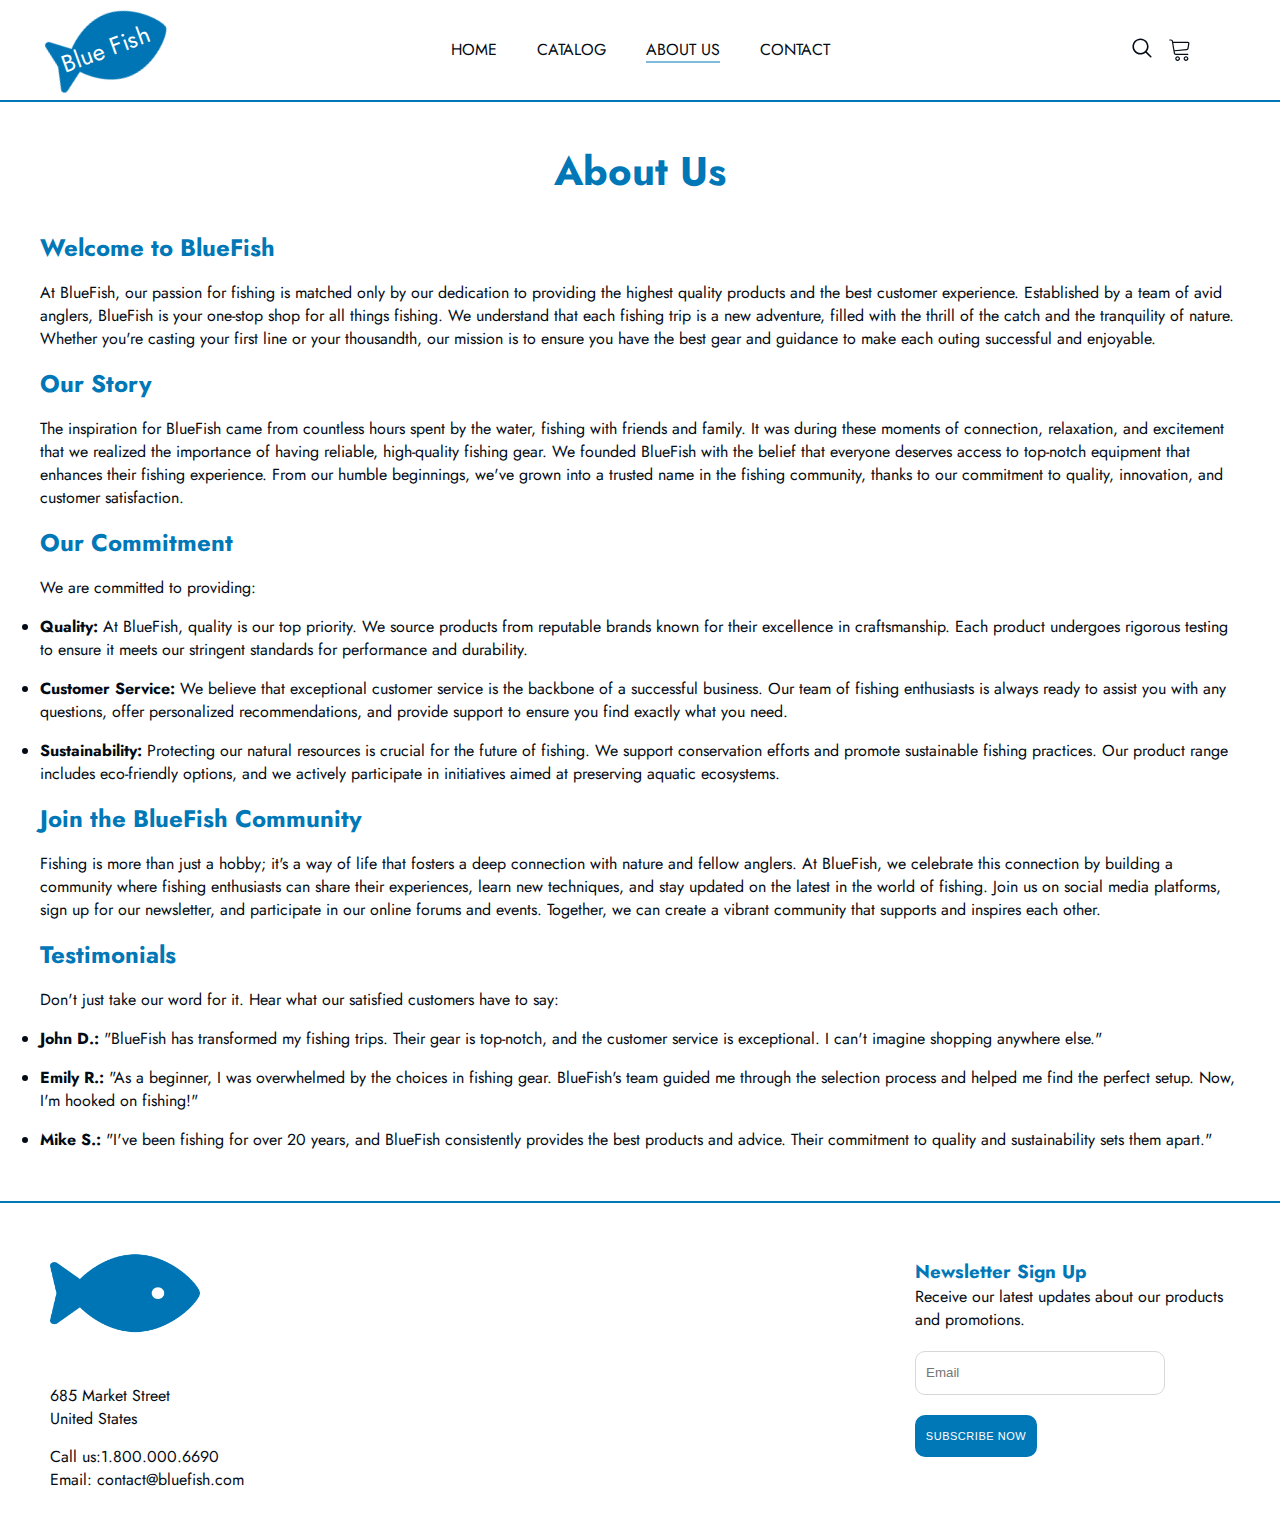
<file: src/about_us.html>
<!DOCTYPE html>
<html lang="en">
  <head>
    <meta charset="UTF-8" />
    <meta name="viewport" content="width=device-width, initial-scale=1.0" />
    <title>About Us</title>
    <link
      rel="icon"
      type="image/x-icon"
      href="../assets/icones-de-poisson-bleu.ico"
    />
    <link rel="stylesheet" href="style.css" />
    <link rel="stylesheet" href="about_us.css" />
  </head>
  <body>
    <header>
      <div class="header-wrap">
        <a href="../index.html" class="header-logo">
          Blue Fish
          <img src="../assets/icones-de-poisson-bleu.png" alt="logo" />
        </a>
        <nav class="main-menu">
          <ul id="header-list">
            <li class="header-home"><a href="../index.html">HOME</a></li>
            <li class="header-catalog"><a href="catalog.html">CATALOG</a></li>
            <li class="header-about"><a href="about_us.html">ABOUT US</a></li>
            <li class="header-contant">
              <a href="contact.html">CONTACT</a>
            </li>
          </ul>
        </nav>
        <div class="header-buttons">
          <svg
            id="search_icon"
            width="24"
            height="24"
            viewBox="0 0 24 24"
            fill="none"
            xmlns="http://www.w3.org/2000/svg"
            style="padding-left: 4px"
          >
            <path
              d="M19.3359 18.2109L14.7344 13.6094C15.875 12.2188 16.5625 10.4375 16.5625 8.49609C16.5625 4.04297 12.9492 0.429688 8.49609 0.429688C4.03906 0.429688 0.429688 4.04297 0.429688 8.49609C0.429688 12.9492 4.03906 16.5625 8.49609 16.5625C10.4375 16.5625 12.2148 15.8789 13.6055 14.7383L18.207 19.3359C18.5195 19.6484 19.0234 19.6484 19.3359 19.3359C19.6484 19.0273 19.6484 18.5195 19.3359 18.2109ZM8.49609 14.957C4.92969 14.957 2.03125 12.0586 2.03125 8.49609C2.03125 4.93359 4.92969 2.03125 8.49609 2.03125C12.0586 2.03125 14.9609 4.93359 14.9609 8.49609C14.9609 12.0586 12.0586 14.957 8.49609 14.957Z"
              fill="currentColor"
            />
          </svg>
          <a href="cart.html" class="cart-link">
            <svg
              class="cart-svg"
              width="24"
              height="24"
              viewBox="0 0 24 24"
              style="padding: 4px 0 0 2px"
              fill="none"
              xmlns="http://www.w3.org/2000/svg"
              style="margin-top: -2px"
            >
              <g clip-path="url(#clip0_1_15)">
                <path
                  d="M9.60001 24C8.27664 24 7.20001 22.9233 7.20001 21.6C7.20001 20.2766 8.27664 19.2 9.60001 19.2C10.9234 19.2 12 20.2766 12 21.6C12 22.9233 10.9234 24 9.60001 24ZM9.60001 20.4C8.93832 20.4 8.40001 20.9383 8.40001 21.6C8.40001 22.2616 8.93832 22.8 9.60001 22.8C10.2617 22.8 10.8 22.2616 10.8 21.6C10.8 20.9383 10.2617 20.4 9.60001 20.4Z"
                  fill="currentColor"
                />
                <path
                  d="M18 24C16.6766 24 15.6 22.9233 15.6 21.6C15.6 20.2766 16.6766 19.2 18 19.2C19.3234 19.2 20.4 20.2766 20.4 21.6C20.4 22.9233 19.3234 24 18 24ZM18 20.4C17.3383 20.4 16.8 20.9383 16.8 21.6C16.8 22.2616 17.3383 22.8 18 22.8C18.6617 22.8 19.2 22.2616 19.2 21.6C19.2 20.9383 18.6617 20.4 18 20.4Z"
                  fill="currentColor"
                />
                <path
                  d="M21.0474 5.35978C20.746 5.00397 20.2913 4.7999 19.8 4.7999H5.10831L4.98913 4.08492C4.83163 3.14004 3.95793 2.3999 3.00001 2.3999H1.80001C1.46865 2.3999 1.20001 2.66854 1.20001 2.9999C1.20001 3.33126 1.46865 3.5999 1.80001 3.5999H3.00001C3.3685 3.5999 3.74488 3.91872 3.80547 4.28221L5.81092 16.3149C5.96837 17.2598 6.8421 17.9999 7.79999 17.9999H19.8C20.1314 17.9999 20.4 17.7313 20.4 17.3999C20.4 17.0685 20.1314 16.7999 19.8 16.7999H7.79999C7.4315 16.7999 7.05512 16.4811 6.99454 16.1176L6.69852 14.3414L18.6565 13.3016C19.5867 13.2207 20.4355 12.4359 20.5891 11.5149L21.3945 6.68221C21.4753 6.1976 21.3488 5.71558 21.0474 5.35978H21.0474ZM20.2109 6.48492L19.4054 11.3176C19.3422 11.6969 18.9357 12.0728 18.5525 12.1061L6.50066 13.1541L5.3083 5.99993H19.8C19.9399 5.99993 20.0577 6.04807 20.1318 6.13544C20.2058 6.22286 20.2339 6.34694 20.2109 6.48494L20.2109 6.48492Z"
                  fill="currentColor"
                />
              </g>
              <defs>
                <clipPath id="clip0_1_15">
                  <rect width="24" height="24" fill="white" />
                </clipPath>
              </defs>
            </svg>
            <p class="cart-number">0</p>
          </a>
        </div>
      </div>
    </header>
    <!-- SEARCH FORM -->
    <div class="search-form-wrapper">
      <form class="search-form-header">
        <input type="text" placeholder="Search" />
        <input type="submit" value="Search" id="search-input" />
        <label class="search-label" for="search-input">
          <svg
            width="22"
            height="22"
            viewBox="0 0 20 20"
            fill="currentColor"
            xmlns="http://www.w3.org/2000/svg"
          >
            <path
              d="M19.3359 18.2109L14.7344 13.6094C15.875 12.2188 16.5625 10.4375 16.5625 8.49609C16.5625 4.04297 12.9492 0.429688 8.49609 0.429688C4.03906 0.429688 0.429688 4.04297 0.429688 8.49609C0.429688 12.9492 4.03906 16.5625 8.49609 16.5625C10.4375 16.5625 12.2148 15.8789 13.6055 14.7383L18.207 19.3359C18.5195 19.6484 19.0234 19.6484 19.3359 19.3359C19.6484 19.0273 19.6484 18.5195 19.3359 18.2109ZM8.49609 14.957C4.92969 14.957 2.03125 12.0586 2.03125 8.49609C2.03125 4.93359 4.92969 2.03125 8.49609 2.03125C12.0586 2.03125 14.9609 4.93359 14.9609 8.49609C14.9609 12.0586 12.0586 14.957 8.49609 14.957Z"
              fill="currentColor"
            />
          </svg>
        </label>
      </form>
    </div>
    <!-- END OF SEARCH FORM -->
    <main>
      <h1>About Us</h1>
      <div class="content-wrap">
        <h2>Welcome to BlueFish</h2>
        <p>
          At BlueFish, our passion for fishing is matched only by our dedication
          to providing the highest quality products and the best customer
          experience. Established by a team of avid anglers, BlueFish is your
          one-stop shop for all things fishing. We understand that each fishing
          trip is a new adventure, filled with the thrill of the catch and the
          tranquility of nature. Whether you're casting your first line or your
          thousandth, our mission is to ensure you have the best gear and
          guidance to make each outing successful and enjoyable.
        </p>
        <h2>Our Story</h2>
        <p>
          The inspiration for BlueFish came from countless hours spent by the
          water, fishing with friends and family. It was during these moments of
          connection, relaxation, and excitement that we realized the importance
          of having reliable, high-quality fishing gear. We founded BlueFish
          with the belief that everyone deserves access to top-notch equipment
          that enhances their fishing experience. From our humble beginnings,
          we've grown into a trusted name in the fishing community, thanks to
          our commitment to quality, innovation, and customer satisfaction.
        </p>
        <h2>Our Commitment</h2>
        <p>We are committed to providing:</p>
        <ul>
          <li>
            <b>Quality:</b> At BlueFish, quality is our top priority. We source
            products from reputable brands known for their excellence in
            craftsmanship. Each product undergoes rigorous testing to ensure it
            meets our stringent standards for performance and durability.
          </li>
          <li>
            <b>Customer Service:</b> We believe that exceptional customer
            service is the backbone of a successful business. Our team of
            fishing enthusiasts is always ready to assist you with any
            questions, offer personalized recommendations, and provide support
            to ensure you find exactly what you need.
          </li>
          <li>
            <b>Sustainability:</b> Protecting our natural resources is crucial
            for the future of fishing. We support conservation efforts and
            promote sustainable fishing practices. Our product range includes
            eco-friendly options, and we actively participate in initiatives
            aimed at preserving aquatic ecosystems.
          </li>
        </ul>
        <h2>Join the BlueFish Community</h2>
        <p>
          Fishing is more than just a hobby; it's a way of life that fosters a
          deep connection with nature and fellow anglers. At BlueFish, we
          celebrate this connection by building a community where fishing
          enthusiasts can share their experiences, learn new techniques, and
          stay updated on the latest in the world of fishing. Join us on social
          media platforms, sign up for our newsletter, and participate in our
          online forums and events. Together, we can create a vibrant community
          that supports and inspires each other.
        </p>
        <h2>Testimonials</h2>
        <p>
          Don't just take our word for it. Hear what our satisfied customers
          have to say:
        </p>
        <ul>
          <li>
            <b>John D.:</b> "BlueFish has transformed my fishing trips. Their
            gear is top-notch, and the customer service is exceptional. I can't
            imagine shopping anywhere else."
          </li>
          <li>
            <b>Emily R.:</b> "As a beginner, I was overwhelmed by the choices in
            fishing gear. BlueFish's team guided me through the selection
            process and helped me find the perfect setup. Now, I'm hooked on
            fishing!"
          </li>
          <li>
            <b>Mike S.:</b> "I've been fishing for over 20 years, and BlueFish
            consistently provides the best products and advice. Their commitment
            to quality and sustainability sets them apart."
          </li>
        </ul>
      </div>
    </main>
    <footer>
      <div class="footer-wrap">
        <div class="section-1">
          <a href="../index.html"
            ><img
              src="../assets/icones-de-poisson-bleu.png"
              alt="logo"
              class="footer-logo"
              style="
                width: 150px;
                filter: brightness(0) saturate(100%) invert(28%) sepia(91%)
                  saturate(1158%) hue-rotate(174deg) brightness(101%)
                  contrast(101%);
                height: 140px;
              "
          /></a>
          <div class="footer_address">
            <p>685 Market Street</p>
            <p>United States</p>
          </div>
          <div class="footer_contact">
            <p>Call us:1.800.000.6690</p>
            <p>Email: contact@bluefish.com</p>
          </div>
        </div>
        <div class="section_2">
          <h3>Newsletter Sign Up</h3>
          <p>Receive our latest updates about our products and promotions.</p>
          <form id="newsletter">
            <input type="email" placeholder="Email" required />
            <button type="submit">Subscribe Now</button>
          </form>
        </div>
      </div>
    </footer>
    <script src="header.js"></script>
    <script src="footer.js"></script>
  </body>
</html>
</file>
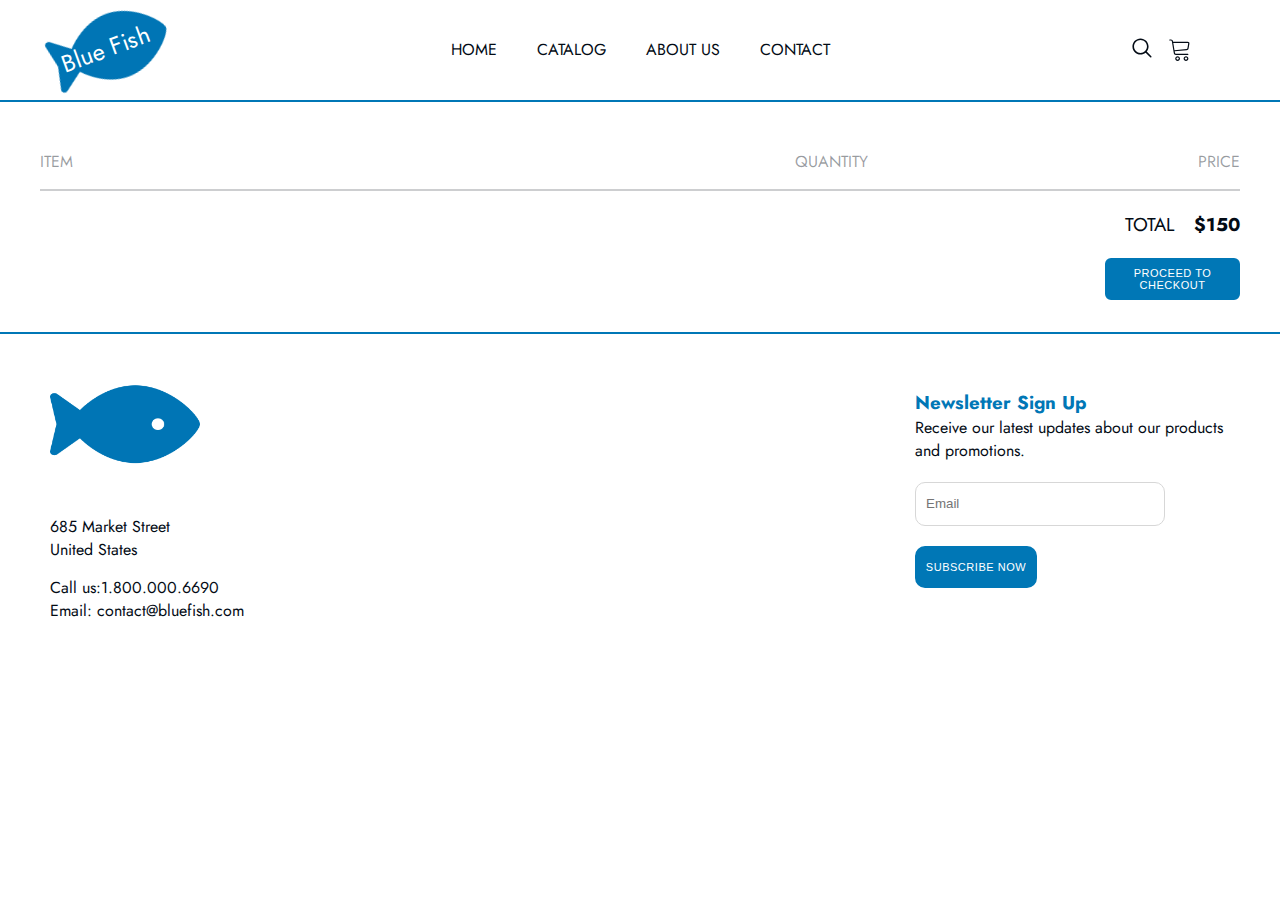
<file: src/cart.html>
<!DOCTYPE html>
<html lang="en">
  <head>
    <meta charset="UTF-8" />
    <meta name="viewport" content="width=device-width, initial-scale=1.0" />
    <title>Cart</title>
    <link
      rel="icon"
      type="image/x-icon"
      href="../assets/icones-de-poisson-bleu.ico"
    />
    <link rel="stylesheet" href="style.css" />
    <link rel="stylesheet" href="cart.css" />
  </head>
  <body>
    <header>
      <div class="header-wrap">
        <a href="../index.html" class="header-logo">
          Blue Fish
          <img src="../assets/icones-de-poisson-bleu.png" alt="logo" />
        </a>
        <nav class="main-menu">
          <ul id="header-list">
            <li class="header-home"><a href="../index.html">HOME</a></li>
            <li class="header-catalog"><a href="catalog.html">CATALOG</a></li>
            <li class="header-about"><a href="about_us.html">ABOUT US</a></li>
            <li class="header-contant">
              <a href="contact.html">CONTACT</a>
            </li>
          </ul>
        </nav>
        <div class="header-buttons">
          <svg
            id="search_icon"
            width="24"
            height="24"
            viewBox="0 0 24 24"
            fill="none"
            xmlns="http://www.w3.org/2000/svg"
            style="padding-left: 4px"
          >
            <path
              d="M19.3359 18.2109L14.7344 13.6094C15.875 12.2188 16.5625 10.4375 16.5625 8.49609C16.5625 4.04297 12.9492 0.429688 8.49609 0.429688C4.03906 0.429688 0.429688 4.04297 0.429688 8.49609C0.429688 12.9492 4.03906 16.5625 8.49609 16.5625C10.4375 16.5625 12.2148 15.8789 13.6055 14.7383L18.207 19.3359C18.5195 19.6484 19.0234 19.6484 19.3359 19.3359C19.6484 19.0273 19.6484 18.5195 19.3359 18.2109ZM8.49609 14.957C4.92969 14.957 2.03125 12.0586 2.03125 8.49609C2.03125 4.93359 4.92969 2.03125 8.49609 2.03125C12.0586 2.03125 14.9609 4.93359 14.9609 8.49609C14.9609 12.0586 12.0586 14.957 8.49609 14.957Z"
              fill="currentColor"
            />
          </svg>
          <a href="cart.html" class="cart-link">
            <svg
              class="cart-svg"
              width="24"
              height="24"
              viewBox="0 0 24 24"
              style="padding: 4px 0 0 2px"
              fill="none"
              xmlns="http://www.w3.org/2000/svg"
              style="margin-top: -2px"
            >
              <g clip-path="url(#clip0_1_15)">
                <path
                  d="M9.60001 24C8.27664 24 7.20001 22.9233 7.20001 21.6C7.20001 20.2766 8.27664 19.2 9.60001 19.2C10.9234 19.2 12 20.2766 12 21.6C12 22.9233 10.9234 24 9.60001 24ZM9.60001 20.4C8.93832 20.4 8.40001 20.9383 8.40001 21.6C8.40001 22.2616 8.93832 22.8 9.60001 22.8C10.2617 22.8 10.8 22.2616 10.8 21.6C10.8 20.9383 10.2617 20.4 9.60001 20.4Z"
                  fill="currentColor"
                />
                <path
                  d="M18 24C16.6766 24 15.6 22.9233 15.6 21.6C15.6 20.2766 16.6766 19.2 18 19.2C19.3234 19.2 20.4 20.2766 20.4 21.6C20.4 22.9233 19.3234 24 18 24ZM18 20.4C17.3383 20.4 16.8 20.9383 16.8 21.6C16.8 22.2616 17.3383 22.8 18 22.8C18.6617 22.8 19.2 22.2616 19.2 21.6C19.2 20.9383 18.6617 20.4 18 20.4Z"
                  fill="currentColor"
                />
                <path
                  d="M21.0474 5.35978C20.746 5.00397 20.2913 4.7999 19.8 4.7999H5.10831L4.98913 4.08492C4.83163 3.14004 3.95793 2.3999 3.00001 2.3999H1.80001C1.46865 2.3999 1.20001 2.66854 1.20001 2.9999C1.20001 3.33126 1.46865 3.5999 1.80001 3.5999H3.00001C3.3685 3.5999 3.74488 3.91872 3.80547 4.28221L5.81092 16.3149C5.96837 17.2598 6.8421 17.9999 7.79999 17.9999H19.8C20.1314 17.9999 20.4 17.7313 20.4 17.3999C20.4 17.0685 20.1314 16.7999 19.8 16.7999H7.79999C7.4315 16.7999 7.05512 16.4811 6.99454 16.1176L6.69852 14.3414L18.6565 13.3016C19.5867 13.2207 20.4355 12.4359 20.5891 11.5149L21.3945 6.68221C21.4753 6.1976 21.3488 5.71558 21.0474 5.35978H21.0474ZM20.2109 6.48492L19.4054 11.3176C19.3422 11.6969 18.9357 12.0728 18.5525 12.1061L6.50066 13.1541L5.3083 5.99993H19.8C19.9399 5.99993 20.0577 6.04807 20.1318 6.13544C20.2058 6.22286 20.2339 6.34694 20.2109 6.48494L20.2109 6.48492Z"
                  fill="currentColor"
                />
              </g>
              <defs>
                <clipPath id="clip0_1_15">
                  <rect width="24" height="24" fill="white" />
                </clipPath>
              </defs>
            </svg>
          </a>
        </div>
      </div>
    </header>
    <!-- SEARCH FORM -->
    <div class="search-form-wrapper">
      <form class="search-form-header">
        <input type="text" placeholder="Search" />
        <input type="submit" value="Search" id="search-input" />
        <label class="search-label" for="search-input">
          <svg
            width="22"
            height="22"
            viewBox="0 0 20 20"
            fill="currentColor"
            xmlns="http://www.w3.org/2000/svg"
          >
            <path
              d="M19.3359 18.2109L14.7344 13.6094C15.875 12.2188 16.5625 10.4375 16.5625 8.49609C16.5625 4.04297 12.9492 0.429688 8.49609 0.429688C4.03906 0.429688 0.429688 4.04297 0.429688 8.49609C0.429688 12.9492 4.03906 16.5625 8.49609 16.5625C10.4375 16.5625 12.2148 15.8789 13.6055 14.7383L18.207 19.3359C18.5195 19.6484 19.0234 19.6484 19.3359 19.3359C19.6484 19.0273 19.6484 18.5195 19.3359 18.2109ZM8.49609 14.957C4.92969 14.957 2.03125 12.0586 2.03125 8.49609C2.03125 4.93359 4.92969 2.03125 8.49609 2.03125C12.0586 2.03125 14.9609 4.93359 14.9609 8.49609C14.9609 12.0586 12.0586 14.957 8.49609 14.957Z"
              fill="currentColor"
            />
          </svg>
        </label>
      </form>
    </div>
    <!-- END OF SEARCH FORM -->
    <main>
      <div class="prod-header">
        <p class="hd-itm">ITEM</p>
        <p>QUANTITY</p>
        <p>PRICE</p>
      </div>
      <div class="products"></div>
      <div class="prod-footer">
        <h3>TOTAL<span id="total">$150</span></h3>
        <button>Proceed to Checkout</button>
      </div>
    </main>
    <footer>
      <div class="footer-wrap">
        <div class="section-1">
          <a href="../index.html"
            ><img
              src="../assets/icones-de-poisson-bleu.png"
              alt="logo"
              class="footer-logo"
              style="
                width: 150px;
                filter: brightness(0) saturate(100%) invert(28%) sepia(91%)
                  saturate(1158%) hue-rotate(174deg) brightness(101%)
                  contrast(101%);
                height: 140px;
              "
          /></a>
          <div class="footer_address">
            <p>685 Market Street</p>
            <p>United States</p>
          </div>
          <div class="footer_contact">
            <p>Call us:1.800.000.6690</p>
            <p>Email: contact@bluefish.com</p>
          </div>
        </div>
        <div class="section_2">
          <h3>Newsletter Sign Up</h3>
          <p>Receive our latest updates about our products and promotions.</p>
          <form id="newsletter">
            <input type="email" placeholder="Email" required />
            <button type="submit">Subscribe Now</button>
          </form>
        </div>
      </div>
    </footer>
    <script src="header.js"></script>
    <script src="footer.js"></script>
    <script type="module" src="cart.js"></script>
  </body>
</html>
</file>
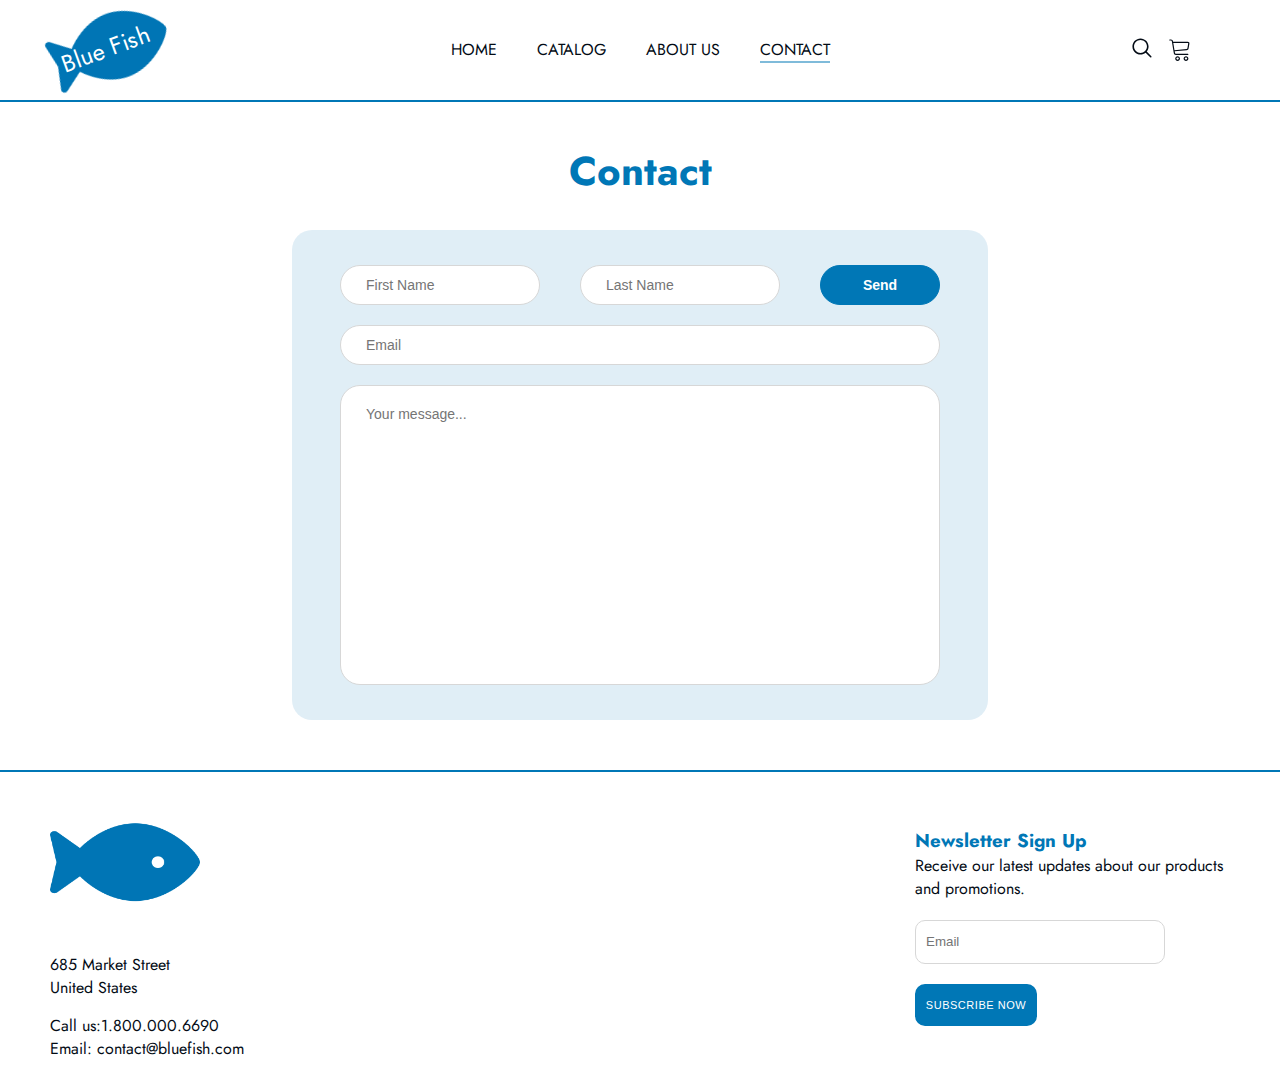
<file: src/contact.html>
<!DOCTYPE html>
<html lang="en">
  <head>
    <meta charset="UTF-8" />
    <meta name="viewport" content="width=device-width, initial-scale=1.0" />
    <title>Contact</title>
    <link
      rel="icon"
      type="image/x-icon"
      href="../assets/icones-de-poisson-bleu.ico"
    />
    <link rel="stylesheet" href="style.css" />
    <link rel="stylesheet" href="contact.css" />
  </head>
  <body>
    <header>
      <div class="header-wrap">
        <a href="../index.html" class="header-logo">
          Blue Fish
          <img src="../assets/icones-de-poisson-bleu.png" alt="logo" />
        </a>
        <nav class="main-menu">
          <ul id="header-list">
            <li class="header-home"><a href="../index.html">HOME</a></li>
            <li class="header-catalog"><a href="catalog.html">CATALOG</a></li>
            <li class="header-about"><a href="about_us.html">ABOUT US</a></li>
            <li class="header-contant">
              <a href="contact.html">CONTACT</a>
            </li>
          </ul>
        </nav>
        <div class="header-buttons">
          <svg
            id="search_icon"
            width="24"
            height="24"
            viewBox="0 0 24 24"
            fill="none"
            xmlns="http://www.w3.org/2000/svg"
            style="padding-left: 4px"
          >
            <path
              d="M19.3359 18.2109L14.7344 13.6094C15.875 12.2188 16.5625 10.4375 16.5625 8.49609C16.5625 4.04297 12.9492 0.429688 8.49609 0.429688C4.03906 0.429688 0.429688 4.04297 0.429688 8.49609C0.429688 12.9492 4.03906 16.5625 8.49609 16.5625C10.4375 16.5625 12.2148 15.8789 13.6055 14.7383L18.207 19.3359C18.5195 19.6484 19.0234 19.6484 19.3359 19.3359C19.6484 19.0273 19.6484 18.5195 19.3359 18.2109ZM8.49609 14.957C4.92969 14.957 2.03125 12.0586 2.03125 8.49609C2.03125 4.93359 4.92969 2.03125 8.49609 2.03125C12.0586 2.03125 14.9609 4.93359 14.9609 8.49609C14.9609 12.0586 12.0586 14.957 8.49609 14.957Z"
              fill="currentColor"
            />
          </svg>
          <a href="cart.html" class="cart-link">
            <svg
              class="cart-svg"
              width="24"
              height="24"
              viewBox="0 0 24 24"
              style="padding: 4px 0 0 2px"
              fill="none"
              xmlns="http://www.w3.org/2000/svg"
              style="margin-top: -2px"
            >
              <g clip-path="url(#clip0_1_15)">
                <path
                  d="M9.60001 24C8.27664 24 7.20001 22.9233 7.20001 21.6C7.20001 20.2766 8.27664 19.2 9.60001 19.2C10.9234 19.2 12 20.2766 12 21.6C12 22.9233 10.9234 24 9.60001 24ZM9.60001 20.4C8.93832 20.4 8.40001 20.9383 8.40001 21.6C8.40001 22.2616 8.93832 22.8 9.60001 22.8C10.2617 22.8 10.8 22.2616 10.8 21.6C10.8 20.9383 10.2617 20.4 9.60001 20.4Z"
                  fill="currentColor"
                />
                <path
                  d="M18 24C16.6766 24 15.6 22.9233 15.6 21.6C15.6 20.2766 16.6766 19.2 18 19.2C19.3234 19.2 20.4 20.2766 20.4 21.6C20.4 22.9233 19.3234 24 18 24ZM18 20.4C17.3383 20.4 16.8 20.9383 16.8 21.6C16.8 22.2616 17.3383 22.8 18 22.8C18.6617 22.8 19.2 22.2616 19.2 21.6C19.2 20.9383 18.6617 20.4 18 20.4Z"
                  fill="currentColor"
                />
                <path
                  d="M21.0474 5.35978C20.746 5.00397 20.2913 4.7999 19.8 4.7999H5.10831L4.98913 4.08492C4.83163 3.14004 3.95793 2.3999 3.00001 2.3999H1.80001C1.46865 2.3999 1.20001 2.66854 1.20001 2.9999C1.20001 3.33126 1.46865 3.5999 1.80001 3.5999H3.00001C3.3685 3.5999 3.74488 3.91872 3.80547 4.28221L5.81092 16.3149C5.96837 17.2598 6.8421 17.9999 7.79999 17.9999H19.8C20.1314 17.9999 20.4 17.7313 20.4 17.3999C20.4 17.0685 20.1314 16.7999 19.8 16.7999H7.79999C7.4315 16.7999 7.05512 16.4811 6.99454 16.1176L6.69852 14.3414L18.6565 13.3016C19.5867 13.2207 20.4355 12.4359 20.5891 11.5149L21.3945 6.68221C21.4753 6.1976 21.3488 5.71558 21.0474 5.35978H21.0474ZM20.2109 6.48492L19.4054 11.3176C19.3422 11.6969 18.9357 12.0728 18.5525 12.1061L6.50066 13.1541L5.3083 5.99993H19.8C19.9399 5.99993 20.0577 6.04807 20.1318 6.13544C20.2058 6.22286 20.2339 6.34694 20.2109 6.48494L20.2109 6.48492Z"
                  fill="currentColor"
                />
              </g>
              <defs>
                <clipPath id="clip0_1_15">
                  <rect width="24" height="24" fill="white" />
                </clipPath>
              </defs>
            </svg>
            <p class="cart-number">0</p>
          </a>
        </div>
      </div>
    </header>
    <!-- SEARCH FORM -->
    <div class="search-form-wrapper">
      <form class="search-form-header">
        <input type="text" placeholder="Search" />
        <input type="submit" value="Search" id="search-input" />
        <label class="search-label" for="search-input">
          <svg
            width="22"
            height="22"
            viewBox="0 0 20 20"
            fill="currentColor"
            xmlns="http://www.w3.org/2000/svg"
          >
            <path
              d="M19.3359 18.2109L14.7344 13.6094C15.875 12.2188 16.5625 10.4375 16.5625 8.49609C16.5625 4.04297 12.9492 0.429688 8.49609 0.429688C4.03906 0.429688 0.429688 4.04297 0.429688 8.49609C0.429688 12.9492 4.03906 16.5625 8.49609 16.5625C10.4375 16.5625 12.2148 15.8789 13.6055 14.7383L18.207 19.3359C18.5195 19.6484 19.0234 19.6484 19.3359 19.3359C19.6484 19.0273 19.6484 18.5195 19.3359 18.2109ZM8.49609 14.957C4.92969 14.957 2.03125 12.0586 2.03125 8.49609C2.03125 4.93359 4.92969 2.03125 8.49609 2.03125C12.0586 2.03125 14.9609 4.93359 14.9609 8.49609C14.9609 12.0586 12.0586 14.957 8.49609 14.957Z"
              fill="currentColor"
            />
          </svg>
        </label>
      </form>
    </div>
    <!-- END OF SEARCH FORM -->
    <main class="contact-main">
      <h1>Contact</h1>
      <form id="contact-form">
        <div class="form-name">
          <input
            type="text"
            placeholder="First Name"
            name="first-last-name"
            id="field"
            required
          />
          <input
            type="text"
            placeholder="Last Name"
            name="first-last-name"
            id="field"
            required
          />
          <button type="submit">Send</button>
        </div>
        <input type="email" placeholder="Email" id="field" required />
        <textarea
          type="text"
          placeholder="Your message..."
          name="contact-content"
          id="field"
          required
        ></textarea>
      </form>
    </main>
    <footer>
      <div class="footer-wrap">
        <div class="section-1">
          <a href="../index.html"
            ><img
              src="../assets/icones-de-poisson-bleu.png"
              alt="logo"
              class="footer-logo"
              style="
                width: 150px;
                filter: brightness(0) saturate(100%) invert(28%) sepia(91%)
                  saturate(1158%) hue-rotate(174deg) brightness(101%)
                  contrast(101%);
                height: 140px;
              "
          /></a>
          <div class="footer_address">
            <p>685 Market Street</p>
            <p>United States</p>
          </div>
          <div class="footer_contact">
            <p>Call us:1.800.000.6690</p>
            <p>Email: contact@bluefish.com</p>
          </div>
        </div>
        <div class="section_2">
          <h3>Newsletter Sign Up</h3>
          <p>Receive our latest updates about our products and promotions.</p>
          <form id="newsletter">
            <input type="email" placeholder="Email" required />
            <button type="submit">Subscribe Now</button>
          </form>
        </div>
      </div>
    </footer>
    <script src="header.js"></script>
    <script src="footer.js"></script>
  </body>
</html>
</file>
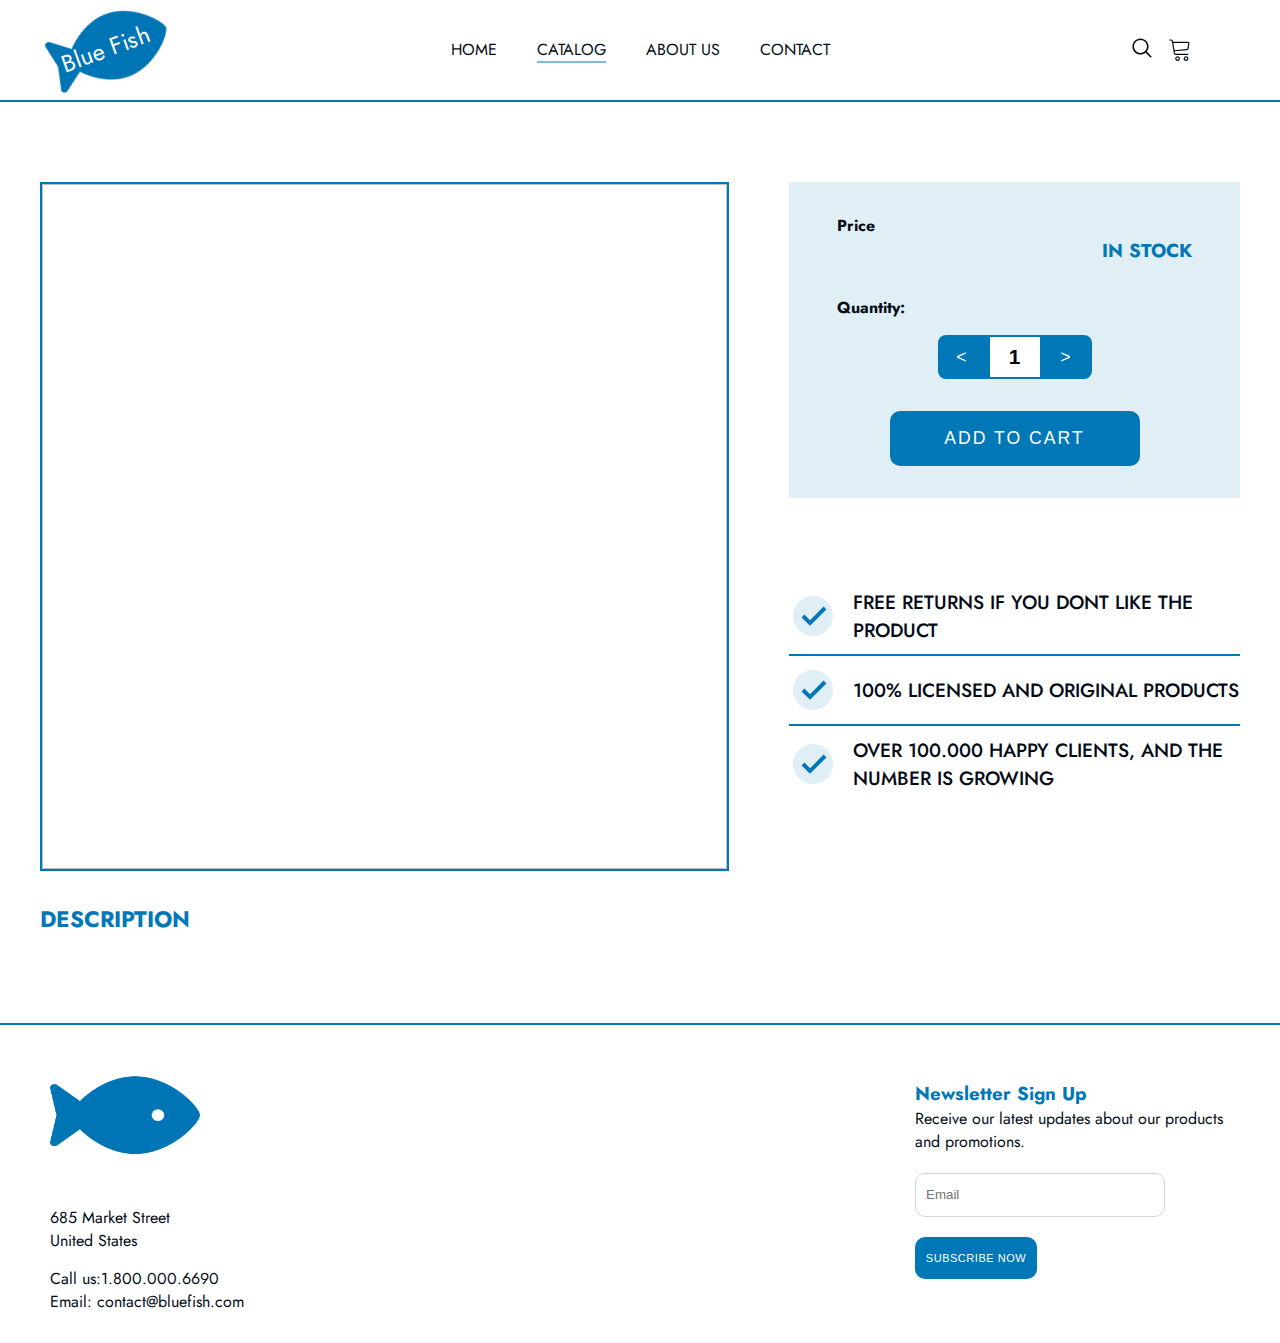
<file: src/product.html>
<!DOCTYPE html>
<html lang="en">
  <head>
    <meta charset="UTF-8" />
    <meta name="viewport" content="width=device-width, initial-scale=1.0" />
    <title>Catalog</title>
    <link
      rel="icon"
      type="image/x-icon"
      href="../assets/icones-de-poisson-bleu.ico"
    />
    <link rel="stylesheet" href="style.css" />
    <link rel="stylesheet" href="product.css" />
  </head>
  <body>
    <header>
      <div class="header-wrap">
        <a href="../index.html" class="header-logo">
          Blue Fish
          <img src="../assets/icones-de-poisson-bleu.png" alt="logo" />
        </a>
        <nav class="main-menu">
          <ul id="header-list">
            <li class="header-home"><a href="../index.html">HOME</a></li>
            <li class="header-catalog"><a href="catalog.html">CATALOG</a></li>
            <li class="header-about"><a href="about_us.html">ABOUT US</a></li>
            <li class="header-contant">
              <a href="contact.html">CONTACT</a>
            </li>
          </ul>
        </nav>
        <div class="header-buttons">
          <svg
            id="search_icon"
            width="24"
            height="24"
            viewBox="0 0 24 24"
            fill="none"
            xmlns="http://www.w3.org/2000/svg"
            style="padding-left: 4px"
          >
            <path
              d="M19.3359 18.2109L14.7344 13.6094C15.875 12.2188 16.5625 10.4375 16.5625 8.49609C16.5625 4.04297 12.9492 0.429688 8.49609 0.429688C4.03906 0.429688 0.429688 4.04297 0.429688 8.49609C0.429688 12.9492 4.03906 16.5625 8.49609 16.5625C10.4375 16.5625 12.2148 15.8789 13.6055 14.7383L18.207 19.3359C18.5195 19.6484 19.0234 19.6484 19.3359 19.3359C19.6484 19.0273 19.6484 18.5195 19.3359 18.2109ZM8.49609 14.957C4.92969 14.957 2.03125 12.0586 2.03125 8.49609C2.03125 4.93359 4.92969 2.03125 8.49609 2.03125C12.0586 2.03125 14.9609 4.93359 14.9609 8.49609C14.9609 12.0586 12.0586 14.957 8.49609 14.957Z"
              fill="currentColor"
            />
          </svg>
          <a href="cart.html" class="cart-link">
            <svg
              class="cart-svg"
              width="24"
              height="24"
              viewBox="0 0 24 24"
              style="padding: 4px 0 0 2px"
              fill="none"
              xmlns="http://www.w3.org/2000/svg"
              style="margin-top: -2px"
            >
              <g clip-path="url(#clip0_1_15)">
                <path
                  d="M9.60001 24C8.27664 24 7.20001 22.9233 7.20001 21.6C7.20001 20.2766 8.27664 19.2 9.60001 19.2C10.9234 19.2 12 20.2766 12 21.6C12 22.9233 10.9234 24 9.60001 24ZM9.60001 20.4C8.93832 20.4 8.40001 20.9383 8.40001 21.6C8.40001 22.2616 8.93832 22.8 9.60001 22.8C10.2617 22.8 10.8 22.2616 10.8 21.6C10.8 20.9383 10.2617 20.4 9.60001 20.4Z"
                  fill="currentColor"
                />
                <path
                  d="M18 24C16.6766 24 15.6 22.9233 15.6 21.6C15.6 20.2766 16.6766 19.2 18 19.2C19.3234 19.2 20.4 20.2766 20.4 21.6C20.4 22.9233 19.3234 24 18 24ZM18 20.4C17.3383 20.4 16.8 20.9383 16.8 21.6C16.8 22.2616 17.3383 22.8 18 22.8C18.6617 22.8 19.2 22.2616 19.2 21.6C19.2 20.9383 18.6617 20.4 18 20.4Z"
                  fill="currentColor"
                />
                <path
                  d="M21.0474 5.35978C20.746 5.00397 20.2913 4.7999 19.8 4.7999H5.10831L4.98913 4.08492C4.83163 3.14004 3.95793 2.3999 3.00001 2.3999H1.80001C1.46865 2.3999 1.20001 2.66854 1.20001 2.9999C1.20001 3.33126 1.46865 3.5999 1.80001 3.5999H3.00001C3.3685 3.5999 3.74488 3.91872 3.80547 4.28221L5.81092 16.3149C5.96837 17.2598 6.8421 17.9999 7.79999 17.9999H19.8C20.1314 17.9999 20.4 17.7313 20.4 17.3999C20.4 17.0685 20.1314 16.7999 19.8 16.7999H7.79999C7.4315 16.7999 7.05512 16.4811 6.99454 16.1176L6.69852 14.3414L18.6565 13.3016C19.5867 13.2207 20.4355 12.4359 20.5891 11.5149L21.3945 6.68221C21.4753 6.1976 21.3488 5.71558 21.0474 5.35978H21.0474ZM20.2109 6.48492L19.4054 11.3176C19.3422 11.6969 18.9357 12.0728 18.5525 12.1061L6.50066 13.1541L5.3083 5.99993H19.8C19.9399 5.99993 20.0577 6.04807 20.1318 6.13544C20.2058 6.22286 20.2339 6.34694 20.2109 6.48494L20.2109 6.48492Z"
                  fill="currentColor"
                />
              </g>
              <defs>
                <clipPath id="clip0_1_15">
                  <rect width="24" height="24" fill="white" />
                </clipPath>
              </defs>
            </svg>
            <p class="cart-number">0</p>
          </a>
        </div>
      </div>
    </header>
    <!-- SEARCH FORM -->
    <div class="search-form-wrapper">
      <form class="search-form-header">
        <input type="text" placeholder="Search" />
        <input type="submit" value="Search" id="search-input" />
        <label class="search-label" for="search-input">
          <svg
            width="22"
            height="22"
            viewBox="0 0 20 20"
            fill="currentColor"
            xmlns="http://www.w3.org/2000/svg"
          >
            <path
              d="M19.3359 18.2109L14.7344 13.6094C15.875 12.2188 16.5625 10.4375 16.5625 8.49609C16.5625 4.04297 12.9492 0.429688 8.49609 0.429688C4.03906 0.429688 0.429688 4.04297 0.429688 8.49609C0.429688 12.9492 4.03906 16.5625 8.49609 16.5625C10.4375 16.5625 12.2148 15.8789 13.6055 14.7383L18.207 19.3359C18.5195 19.6484 19.0234 19.6484 19.3359 19.3359C19.6484 19.0273 19.6484 18.5195 19.3359 18.2109ZM8.49609 14.957C4.92969 14.957 2.03125 12.0586 2.03125 8.49609C2.03125 4.93359 4.92969 2.03125 8.49609 2.03125C12.0586 2.03125 14.9609 4.93359 14.9609 8.49609C14.9609 12.0586 12.0586 14.957 8.49609 14.957Z"
              fill="currentColor"
            />
          </svg>
        </label>
      </form>
    </div>
    <!-- END OF SEARCH FORM -->
    <main>
      <div class="wrapper">
        <h2 id="prod-title"></h2>
        <div class="content">
          <div class="left">
            <img id="prod-img" />
          </div>
          <div class="right">
            <div class="buy">
              <h4>Price</h4>
              <div class="lin-1">
                <h2 id="prod-price"></h2>
                <h3>IN STOCK</h3>
              </div>
              <label><h4>Quantity:</h4></label>
              <div class="quantity">
                <button id="decrease"><</button>
                <input
                  type="number"
                  min="1"
                  value="1"
                  class="num-inp"
                  onKeyDown="return false"
                />
                <button id="increase">></button>
              </div>
              <button id="add-to-cart">ADD TO CART</button>
            </div>
            <ul>
              <li>
                <img src="../assets/icons8-checkmark.svg" />
                <p class="ben">FREE RETURNS IF YOU DONT LIKE THE PRODUCT</p>
              </li>
              <li>
                <img src="../assets/icons8-checkmark.svg" />
                <p class="ben">100% LICENSED AND ORIGINAL PRODUCTS</p>
              </li>
              <li>
                <img src="../assets/icons8-checkmark.svg" />
                <p class="ben">
                  OVER 100.000 HAPPY CLIENTS, AND THE NUMBER IS GROWING
                </p>
              </li>
            </ul>
          </div>
        </div>
        <div class="description">
          <h3>DESCRIPTION</h3>
          <p id="prod-desc"></p>
        </div>
      </div>
    </main>
    <footer>
      <div class="footer-wrap">
        <div class="section-1">
          <a href="../index.html"
            ><img
              src="../assets/icones-de-poisson-bleu.png"
              alt="logo"
              class="footer-logo"
              style="
                width: 150px;
                filter: brightness(0) saturate(100%) invert(28%) sepia(91%)
                  saturate(1158%) hue-rotate(174deg) brightness(101%)
                  contrast(101%);
                height: 140px;
              "
          /></a>
          <div class="footer_address">
            <p>685 Market Street</p>
            <p>United States</p>
          </div>
          <div class="footer_contact">
            <p>Call us:1.800.000.6690</p>
            <p>Email: contact@bluefish.com</p>
          </div>
        </div>
        <div class="section_2">
          <h3>Newsletter Sign Up</h3>
          <p>Receive our latest updates about our products and promotions.</p>
          <form id="newsletter">
            <input type="email" placeholder="Email" required />
            <button type="submit">Subscribe Now</button>
          </form>
        </div>
      </div>
    </footer>
    <script src="header.js"></script>
    <script src="footer.js"></script>
    <script type="module" src="product.js"></script>
  </body>
</html>
</file>
<file: src/style.css>
@import url("https://fonts.googleapis.com/css2?family=Jost:ital,wght@0,100..900;1,100..900&display=swap");

:root {
  --text: #030b15;
  --main-bg: #ffffff;
  --primary: #0077b6;
  --accent: #00b4d8;
  --secondary: #00b4d8;
  --duration-extra-long: 1s;
  --ease-out-slow: cubic-bezier(0, 0, 0.3, 1);
  --animation-slide-in: slideIn var(--duration-extra-long) var(--ease-out-slow)
    forwards;
}

* {
  padding: 0;
  margin: 0;
}
body {
  font-family: "Jost", sans-serif;
  font-size: 1rem;
  color: var(--text);
  animation: var(--animation-slide-in);
}

a {
  text-decoration: none;
  color: var(--text);
}
/* HEADER ---------------------------------------------------------------- */
header {
  width: 100%;
  background-color: var(--main-bg);
  border-bottom: 2px solid var(--primary);
  position: relative;
  z-index: 10000;
}
.header-wrap {
  max-width: 1440px;
  margin-left: auto;
  margin-right: auto;
  display: flex;
  justify-content: space-between;
  padding: 0 50px;
  height: 100px;
  align-items: center;
}
.header-wrap img {
  width: 120px;
  position: absolute;
  left: 0;
  z-index: -1;
  filter: brightness(0) saturate(100%) invert(28%) sepia(91%) saturate(1158%)
    hue-rotate(174deg) brightness(101%) contrast(101%);
}
.header-logo::after {
  content: "";
  position: absolute;
  border-radius: 50%;
  height: 20px;
  width: 20px;
  background-color: var(--primary);
  right: 0;
  z-index: -2;
}
.header-logo {
  display: flex;
  position: relative;
  color: #ffffff;
  text-decoration: none;
  font-size: 1.5rem;
  z-index: 2;
  align-items: center;
  justify-content: center;
  transform: rotate(-20deg);
  padding-left: 10px;
}
.main-menu ul {
  display: flex;
  list-style: none;
}
.main-menu li:not(:last-child) {
  margin-right: 40px;
}
.main-menu li {
  position: relative;
  display: flex;
  justify-content: center;
  height: 25px;
}
.main-menu li:hover::before {
  content: "";
  position: absolute;
  width: 0%;
  height: 2px;
  background-color: var(--primary);
  bottom: 0;
  animation: hoverline 200ms ease-out;
  animation-fill-mode: forwards;
}
@keyframes hoverline {
  0% {
    width: 0%;
  }
  100% {
    width: 100%;
  }
}
.header-buttons svg:not(:last-child) {
  margin-right: 10px;
}
.header-buttons {
  display: flex;
  align-items: center;
  cursor: pointer;
  width: 102px;
}

.search-form-wrapper {
  align-items: center;
  display: flex;
  justify-content: center;
  position: absolute;
  width: 100%;
  background-color: var(--main-bg);
  top: 0px;
  transition: 500ms;
  z-index: 0;
}

.search-form-header {
  background: white;
  width: min-content;
  height: 80px;
  display: flex;
  justify-content: center;
  align-items: center;
  position: relative;
  transition: 100ms;
}

.search-form-header input[type="text"] {
  border: 2px solid var(--primary);
  height: 60px;
  border-radius: 100px;
  width: 500px;
  background-color: transparent;
  color: var(--text);
  padding: 0 40px 0 15px;
  font-size: 1.25rem;
  outline: none;
  position: relative;
}
.search-form-header input[type="text"]::placeholder {
  color: var(--primary);
  opacity: 0.5;
}
.search-form-header input[type="submit"] {
  display: none;
}
.search-label {
  position: absolute;
  right: 15px;
  cursor: pointer;
  color: var(--primary);
  margin-top: 3px;
}
.header-buttons svg:hover {
  transform: scale(1.2);
  transition: 100ms;
}
.header-buttons svg:active {
  transform: scale(0.9);
  transition: 100ms;
}
.cart-link {
  position: relative;
}
.cart-number {
  background-color: #ef6454;
  color: white;
  position: absolute;
  right: 2px;
  top: -2px;
  border-radius: 50%;
  width: 20px;
  height: 20px;
  align-items: center;
  display: flex;
  justify-content: center;
  transform: scale(0.8);
  transition: 100ms;
}
.cart-link:hover {
  transform: scale(1.2);
  transition: 100ms;
}
.cart-link svg:hover {
  transform: scale(1);
}
.cart-link:active {
  transform: scale(0.9);
}
/* FOOTER ------------------------------------------------------------------- */
footer {
  width: 100%;
  border-top: 2px solid var(--primary);
  animation: var(--animation-slide-in);
}
.footer-wrap {
  max-width: 1440px;
  margin-left: auto;
  margin-right: auto;
  display: flex;
  justify-content: space-between;
  padding: 20px 50px 30px 50px;
  align-items: center;
}
.footer_address {
  margin: 15px 0;
}
.section_2 {
  width: 315px;
}
.section_2 input[type="email"] {
  height: 42px;
  background-color: white;
  border-radius: 10px;
  border: 1px solid #d7d7d7;
  width: 228px;
  padding: 0 10px;
  margin: 20px 0;
}
.section_2 button[type="submit"] {
  height: 42px;
  background-color: var(--primary);
  color: white;
  text-transform: uppercase;
  border: 2px solid var(--primary);
  border-radius: 10px;
  font-size: 11px;
  width: 122px;
  align-items: center;
  letter-spacing: 0.53px;
  cursor: pointer;
  box-sizing: border-box;
}
.section_2 button[type="submit"]:active {
  background-color: white;
  color: var(--primary);
}
h3 {
  color: #0077b6;
}
/* ANIMATIONS ---------------------------------- */

.reveal {
  position: relative;
  transform: translateY(100px);
  opacity: 0%;
  transition: all 1.5s ease;
}

.reveal.ani-active {
  transform: translateY(0px);
  opacity: 1;
}
</file>
<file: src/about_us.css>
.header-about::before {
  content: "";
  position: absolute;
  width: 100% !important;
  height: 2px;
  background-color: var(--primary) !important;
  bottom: 0;
  opacity: 0.5;
}
main {
  width: 100%;
}
main h1 {
  width: max-content;
  margin-left: auto;
  margin-right: auto;
  color: var(--primary);
  font-size: 2.5rem;
  margin-top: 40px;
  margin-bottom: 30px;
}
.content-wrap {
  width: 1200px;
  margin-left: auto;
  margin-right: auto;
  margin-bottom: 50px;
}
.content-wrap h2 {
  color: var(--primary);
  margin-bottom: 1rem;
}
.content-wrap p,
.content-wrap li {
  margin-bottom: 1rem;
}
</file>
<file: src/cart.css>
main {
  width: 100%;
}
.products,
.prod-header,
.prod-footer {
  max-width: 1200px;
  margin-left: auto;
  margin-right: auto;
}
.prod-header {
  display: flex;
  justify-content: space-between;
  text-align: left;
  border-bottom: 2px solid #030b1533;
  color: #030b1567;
  padding: 1rem 0;
  margin-top: 2rem;
  margin-bottom: 20px;
}
.prod-header p:first-child {
  width: 424px;
}
.prod-footer {
  display: flex;
  flex-direction: column;
  align-items: end;
  margin-bottom: 2rem;
}
.prod-footer h3 {
  color: var(--text) !important;
  font-weight: 400;
}
.prod-footer button {
  height: 42px;
  background-color: var(--primary);
  color: white;
  text-transform: uppercase;
  border: 2px solid var(--primary);
  border-radius: 6px;
  font-size: 11px;
  width: 135px;
  align-items: center;
  letter-spacing: 0.53px;
  cursor: pointer;
  box-sizing: border-box;
  margin-top: 20px;
}
.prod-footer button:active {
  background-color: white;
  color: var(--primary);
}

.prod-footer SPAN {
  font-weight: 700;
  margin-left: 20px;
}
.products .card:not(:last-child) {
  margin-bottom: 10px;
}
.card {
  display: flex;
  align-items: center;
  justify-content: space-between;
  padding: 10px 0;
}
.card img {
  width: 150px;
  height: 100px;
  margin-right: 40px;
  object-fit: cover;
}
.prc {
  width: 60px;
}
.left {
  display: flex;
  align-items: center;
}
.card h3 {
  color: var(--text);
  font-weight: 400;
}
.text-cont {
  width: 300px;
}
.text-cont p {
  opacity: 0.8;
  font-size: 0.9rem;
  margin-top: 5px;
}
.quantity {
  display: flex;
}
.quantity svg {
  height: 28px;
  width: 28px;
  margin-top: 8px;
  margin-left: 20px;
  cursor: pointer;
}
.quantity svg:hover {
  color: #ef6454;
}
.quantity input {
  height: 40px;
  outline: none;
  border: 2px solid var(--primary);
  background-color: white;
  text-align: center;
  width: 50px;
  font-weight: bold;
  font-size: 1.3rem;
  caret-color: transparent;
  cursor: default;
}
.quantity button {
  width: 50px;
  padding: 0 !important;
  height: 44px;
  box-sizing: border-box;
  align-self: center;
  background-color: var(--primary);
  color: #fff;
  border: none;
  font-size: 1.1rem;
  letter-spacing: 2px;
  border: 2px solid var(--primary);
  cursor: pointer;
  transition: 50ms;
}
.quantity button:active {
  background-color: white;
  color: var(--primary);
}
#decrease {
  border-radius: 8px 0 0 8px;
}
#increase {
  border-radius: 0 8px 8px 0;
}
input[type="number"]::-webkit-inner-spin-button,
input[type="number"]::-webkit-outer-spin-button {
  -webkit-appearance: none;
}
</file>
<file: src/contact.css>
.header-contant::before {
  content: "";
  position: absolute;
  width: 100% !important;
  height: 2px;
  background-color: var(--primary) !important;
  bottom: 0;
  opacity: 0.5;
}
.contact-main {
  width: 100%;
}
.contact-main h1 {
  width: max-content;
  margin-left: auto;
  margin-right: auto;
  color: var(--primary);
  font-size: 2.5rem;
  margin-top: 40px;
}
#contact-form {
  display: flex;
  flex-direction: column;
  width: 600px;
  background-color: #0076b61f;
  margin-left: auto;
  margin-right: auto;
  padding: 2.2rem 3rem;
  border-radius: 20px;
  margin-top: 30px;
  margin-bottom: 50px;
}
#contact-form input,
#contact-form button {
  height: 40px;
  background-color: white;
  border: none;
  color: var(--text);
  outline: none;
  box-sizing: border-box;
  border-radius: 50px;
  padding-left: 25px;
  padding-right: 15px;
  font-size: 14px;
  border: 1px solid #d7d7d7;
}
#contact-form input:focus {
  border: solid 1px var(--primary);
}

input[name="first-last-name"] {
  width: 200px;
}
.form-name {
  display: flex;
  justify-content: space-between;
}

#contact-form button {
  width: 120px;
  background-color: var(--primary);
  color: #fff;
  font-weight: 600;
  padding: 0 !important;
  cursor: pointer;
  border-color: var(--primary);
}
#contact-form button:active {
  background-color: #fff;
  border: 1px solid var(--primary);
  color: var(--primary);
}
#contact-form input[type="email"] {
  margin: 20px 0;
}

#contact-form textarea {
  height: 300px;
  border-radius: 20px;
  padding: 20px 25px;
  font-size: 14px;
  background-color: #fff;
  color: var(--text);
  border: none;
  outline: none;
  box-sizing: border-box;
  font-family: sans-serif;
  resize: none;
  border: 1px solid #d7d7d7;
  cursor: auto;
}
#contact-form textarea:focus {
  border: 1px solid var(--primary);
}
#contact-form textarea::-webkit-scrollbar {
  background-color: transparent;
  border-radius: 10px;
  width: 5px;
}
#contact-form textarea::-webkit-scrollbar-thumb {
  border-radius: 10px;
  background-color: var(--primary);
}
#contact-form textarea::-webkit-scrollbar-track-piece {
  background: transparent;
  margin-bottom: 30px;
  margin-top: 30px;
}
</file>
<file: src/product.css>
.header-catalog::before {
  content: "";
  position: absolute;
  width: 100% !important;
  height: 2px;
  background-color: var(--primary) !important;
  bottom: 0;
  opacity: 0.5;
}
main {
  width: 100%;
}
main .wrapper {
  max-width: 1200px;
  margin-left: auto;
  margin-right: auto;
  margin-top: 50px;
  display: flex;
  flex-direction: column;
}
.wrapper h2 {
  max-width: 685px;
  text-align: center;
}
.wrapper .content {
  display: flex;
  margin-top: 30px;
}
.left {
  width: min-content;
  margin-right: 60px;
  height: 685px;
  display: flex;
  justify-content: center;
  flex-direction: column;
  border: 2px solid var(--primary);
}
.left img {
  width: 685px;
  height: 685px;
}
.right {
  width: 100%;
}
.buy {
  background-color: #0076b61f;
  padding: 2rem 3rem;
  display: flex;
  flex-direction: column;
}
.buy .lin-1 {
  display: flex;
  justify-content: space-between;
  align-items: center;
}
.quantity,
.buy button {
  width: 250px;
  box-sizing: border-box;
  align-self: center;
}
.buy button {
  background-color: var(--primary);
  color: #fff;
  border: none;
  padding: 15px 20px;
  font-size: 1.1rem;
  letter-spacing: 2px;
  border-radius: 10px;
  border: 2px solid var(--primary);
  cursor: pointer;
  transition: 50ms;
}
.buy button:active {
  background-color: white;
  color: var(--primary);
}
.buy label {
  margin-top: 2rem;
}
input[type="number"]::-webkit-inner-spin-button,
input[type="number"]::-webkit-outer-spin-button {
  -webkit-appearance: none;
}
.quantity {
  display: flex;
  align-items: center;
  justify-content: center;
  margin: 1rem 0 2rem 0;
}
.buy input {
  height: 40px;
  outline: none;
  border: 2px solid var(--primary);
  background-color: white;
  text-align: center;
  width: 50px;
  font-weight: bold;
  font-size: 1.3rem;
  caret-color: transparent;
  cursor: default;
}
.quantity button {
  width: 50px;
  padding: 0 !important;
  height: 44px;
}
#decrease {
  border-radius: 8px 0 0 8px;
}
#increase {
  border-radius: 0 8px 8px 0;
}
.right ul {
  margin-top: 80px;
}
.right li {
  display: flex;
  align-items: center;
  font-weight: 500;
  font-size: 1.2rem;
  padding: 10px 0;
}
.right li:not(:last-child) {
  border-bottom: 2px solid var(--primary);
}
.right li img {
  margin-right: 1rem;
}

.description {
  margin: 2rem 0 4rem 0;
}
.description h3 {
  font-size: 1.4rem;
  margin-bottom: 1.5rem;
}
</file>
